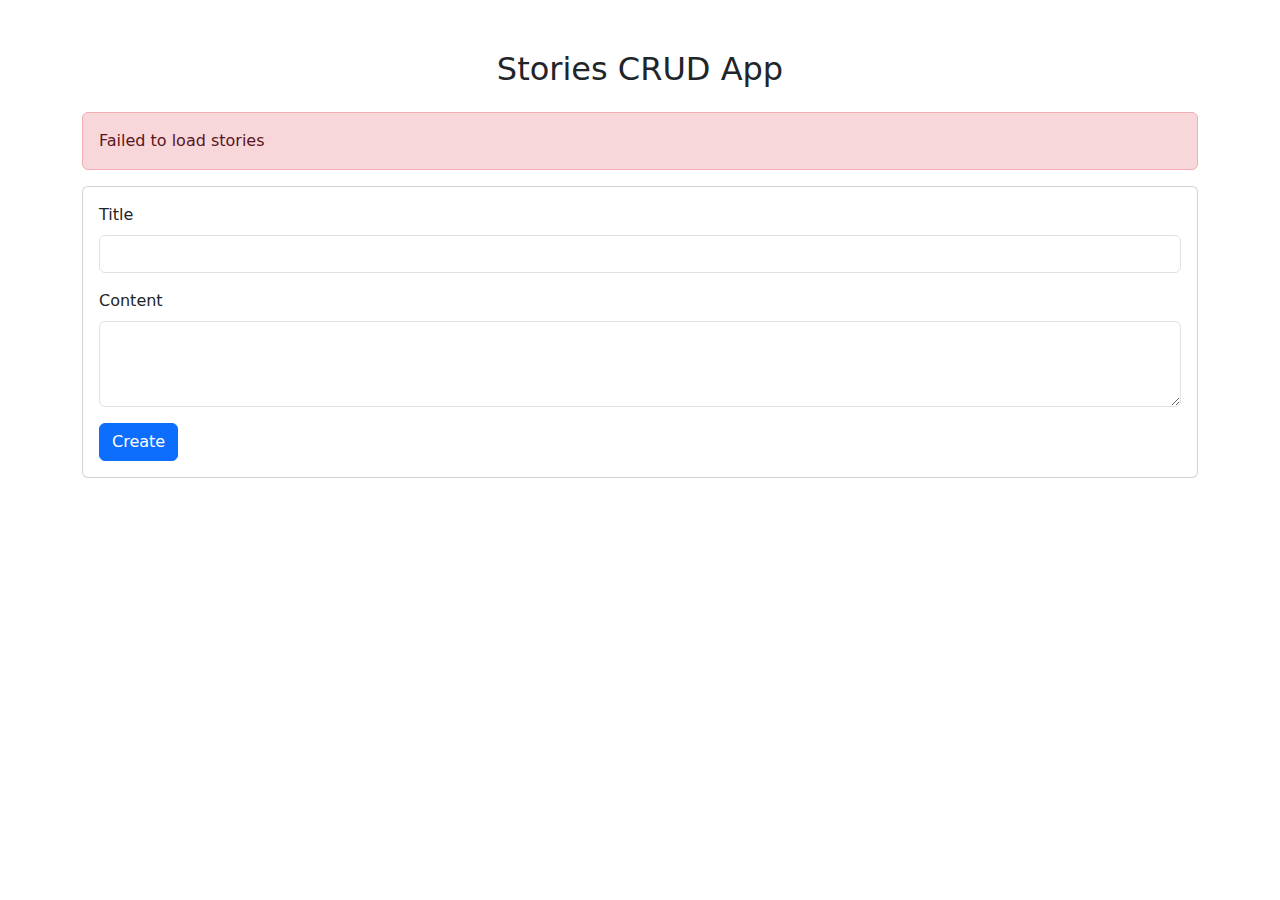
<file: jquery-CRUD/index.html>
<!DOCTYPE html>
<html lang="en">
<head>
  <meta charset="UTF-8">
  <meta name="viewport" content="width=device-width, initial-scale=1.0">
  <title>Stories CRUD App</title>
  <link href="https://cdn.jsdelivr.net/npm/bootstrap@5.3.3/dist/css/bootstrap.min.css" rel="stylesheet">
  <style>
    body { padding-top: 50px; }
    #loading { display: none; }
  </style>
</head>
<body>
<div class="container">
  <h2 class="mb-4 text-center">Stories CRUD App</h2>

  <!-- Alert -->
  <div id="alert" class="alert d-none"></div>

  <!-- Create/Edit Form -->
  <div class="card mb-4">
    <div class="card-body">
      <form id="createForm">
        <div class="mb-3">
          <label for="createTitle" class="form-label">Title</label>
          <input type="text" id="createTitle" class="form-control" required>
        </div>
        <div class="mb-3">
          <label for="createContent" class="form-label">Content</label>
          <textarea id="createContent" rows="3" class="form-control" required></textarea>
        </div>
        <button type="submit" id="createBtn" class="btn btn-primary">Create</button>
        <button id="clearBtn" class="btn btn-secondary" style="display:none;">Cancel</button>
      </form>
    </div>
  </div>

  <!-- Loading Spinner -->
  <div class="text-center mb-3" id="loading">
    <div class="spinner-border text-primary" role="status"></div>
  </div>

  <!-- Stories List -->
  <div id="storiesList"></div>
</div>

<script src="https://code.jquery.com/jquery-3.7.0.min.js"></script>
<script src="https://cdn.jsdelivr.net/npm/bootstrap@5.3.3/dist/js/bootstrap.bundle.min.js"></script>
<script src="app.js"></script>
</body>
</html>
</file>
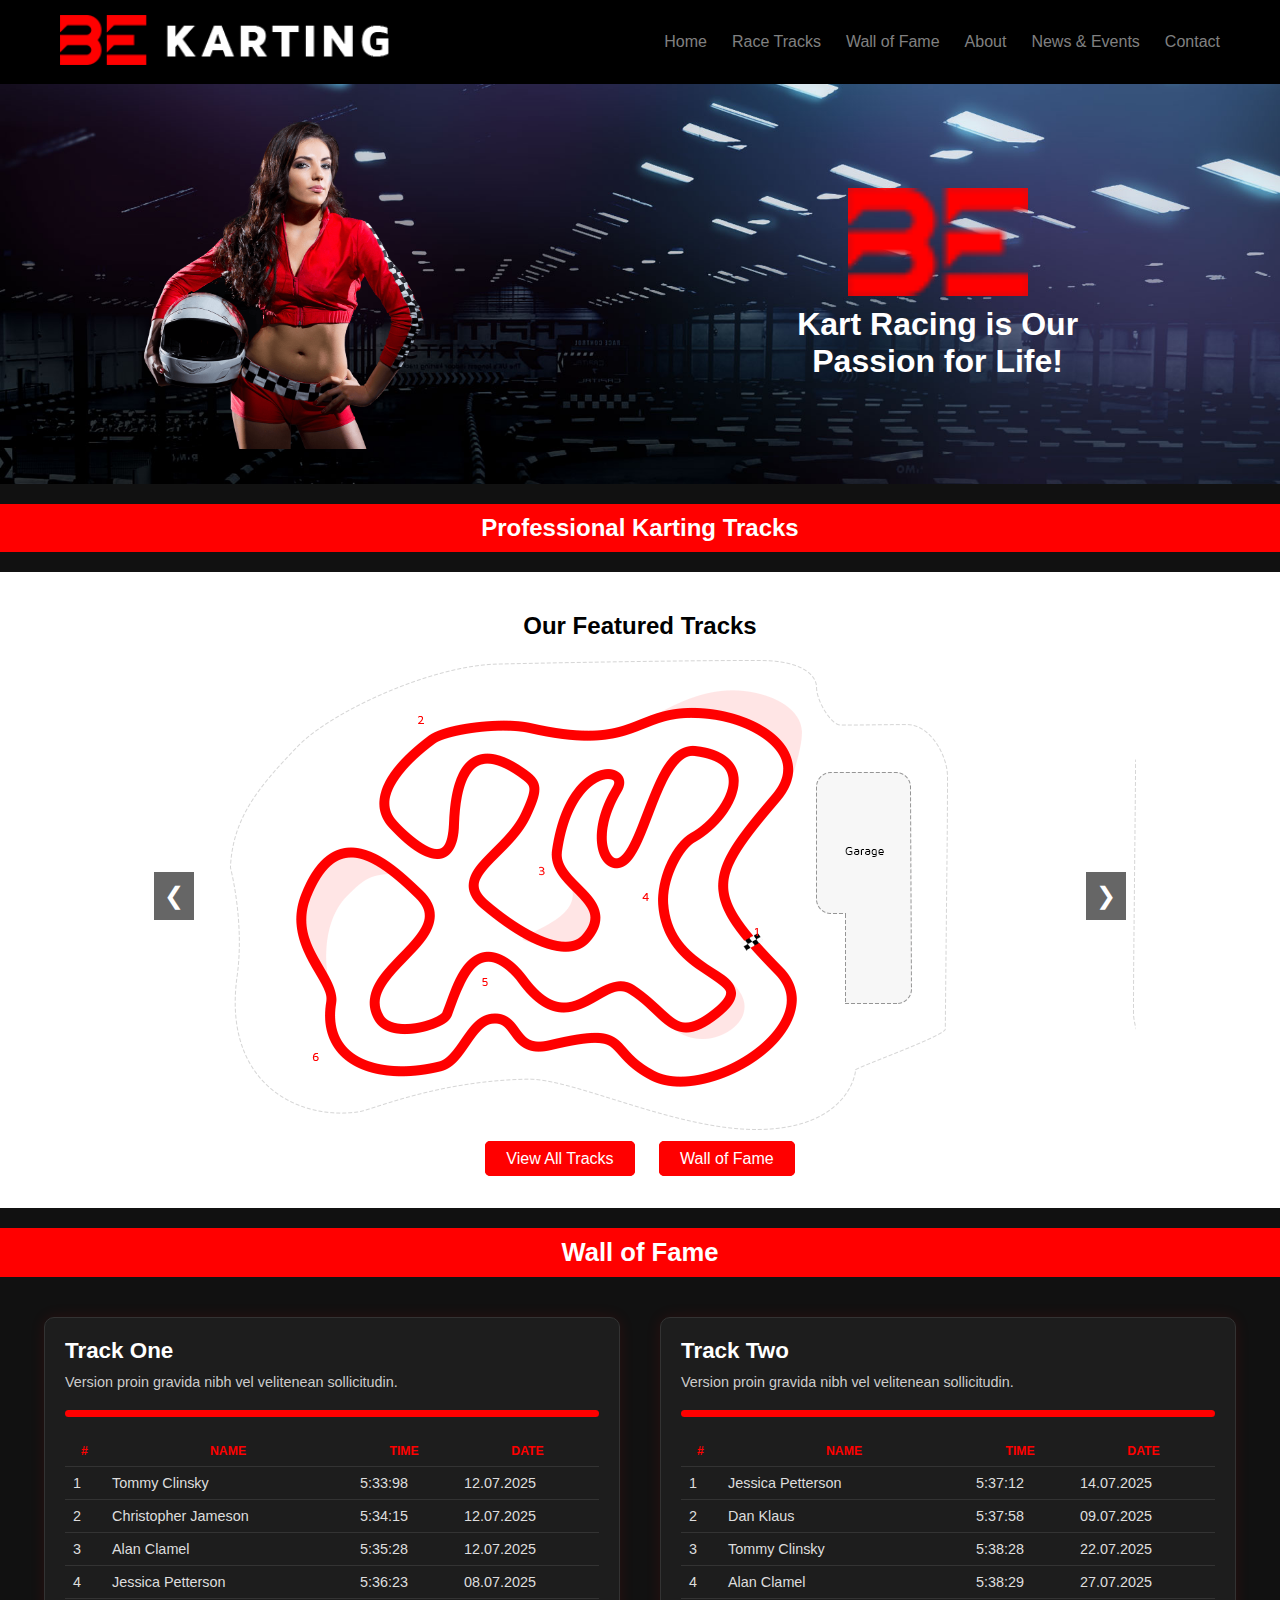
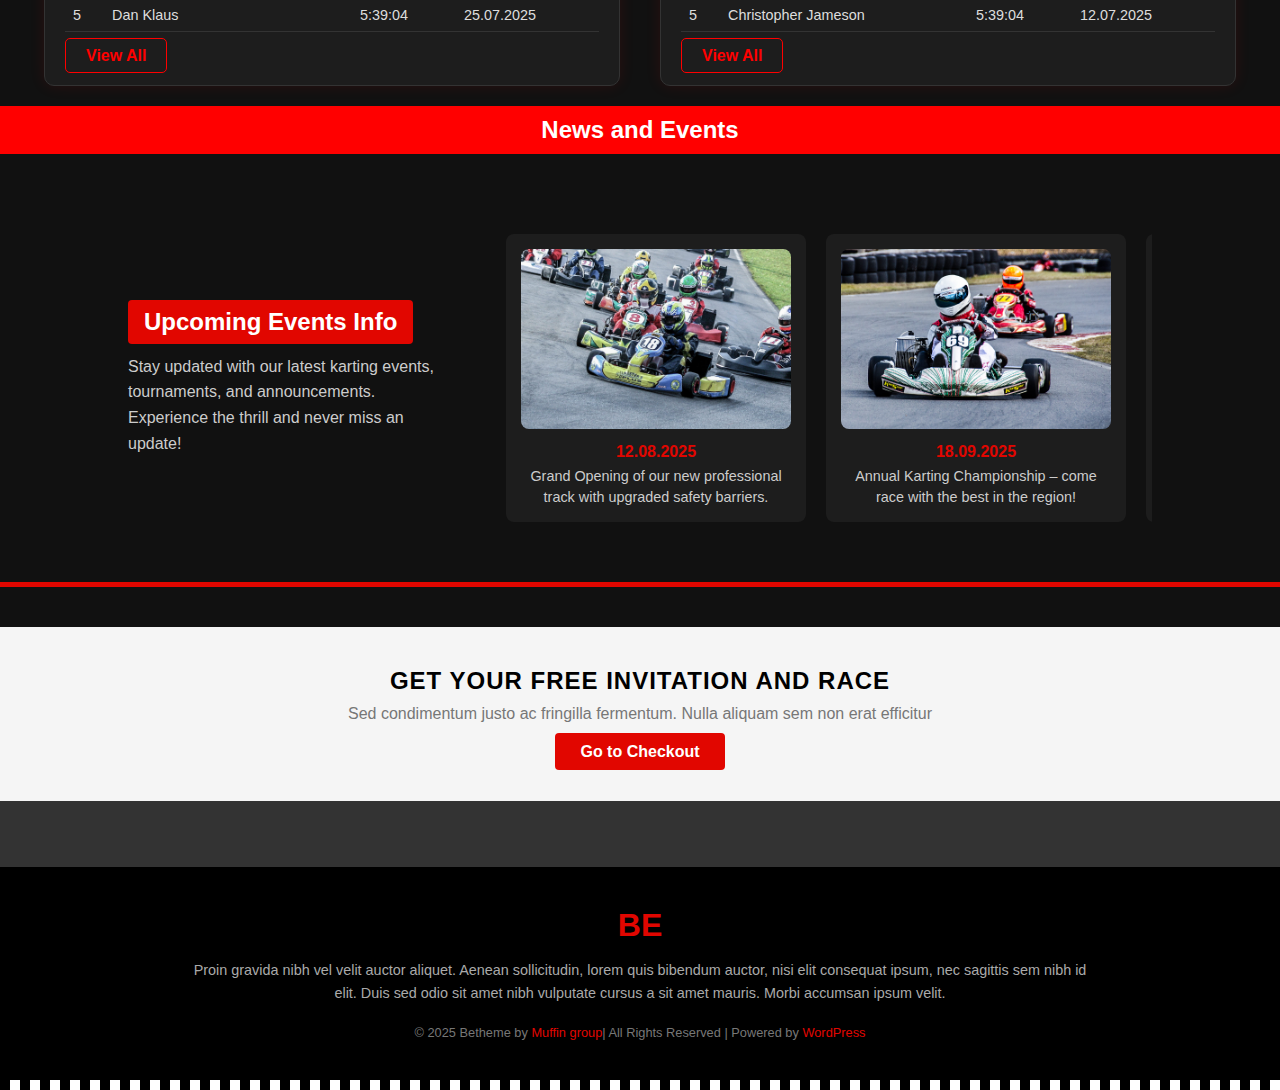
<file: Karting-bootstrap/index.html>
<!DOCTYPE html>
<html lang="en">
<head>
  <meta charset="UTF-8" />
  <meta name="viewport" content="width=device-width, initial-scale=1.0" />
  <title>Be Karting</title>
  <link rel="stylesheet" href="css/style.css" />
</head>
<body>

  <!-- HEADER -->
  <header>
    <div class="logo">
      <img src="images/retina-karting1.png" alt="Logo">
    </div>
    <nav>
      <ul>
        <li><a href="#" class="active">Home</a></li>
        <li><a href="#">Race Tracks</a></li>
        <li><a href="#">Wall of Fame</a></li>
        <li><a href="#">About</a></li>
        <li><a href="#">News & Events</a></li>
        <li><a href="#">Contact</a></li>
      </ul>
    </nav>
  </header>

  <!-- HERO SECTION -->
  <section class="hero-section">
    <div class="overlay-content">
      <img src="images/home_woman.png" alt="Woman driver" class="left-img">
      <div class="right-content">
        <img src="images/home_karting_logo.png" alt="Karting logo" class="right-logo">
        <h1>Kart Racing is Our Passion for Life!</h1>
        
      </div>
    </div>
  </section>

  <!-- TITLE -->
  <h2 class="section-title">Professional Karting Tracks</h2>

  <!-- SLIDER SECTION -->
  <section class="tracks">
    <h3>Our Featured Tracks</h3>

    <div class="slider">
      <div class="slides">
        <img src="images/track1.png" alt="Track 1">
        <img src="images/track2.png" alt="Track 2">
      </div>
      <button class="prev" onclick="moveSlide(-1)">&#10094;</button>
      <button class="next" onclick="moveSlide(1)">&#10095;</button>
    </div>

    <div class="slider-buttons">
      <a href="#" class="btn-secondary">View All Tracks</a>
      <a href="#" class="btn-secondary">Wall of Fame</a>
    </div>
  </section>

  <!-- WALL OF FAME SECTION -->
<section class="wall-of-fame">
  <h2 class="section-title red">Wall of Fame</h2>
  <div class="fame-container">
    
    <!-- LEFT BLOCK: Track One -->
    <div class="fame-block">
      <h3>Track One</h3>
      <p>Version proin gravida nibh vel velitenean sollicitudin.</p>
      <img src="images/home_karting_sep.png" alt="Track One Map" class="fame-img">

      <table>
        <thead>
          <tr>
            <th>#</th>
            <th>Name</th>
            <th>Time</th>
            <th>Date</th>
          </tr>
        </thead>
        <tbody>
          <tr><td>1</td><td>Tommy Clinsky</td><td>5:33:98</td><td>12.07.2025</td></tr>
          <tr><td>2</td><td>Christopher Jameson</td><td>5:34:15</td><td>12.07.2025</td></tr>
          <tr><td>3</td><td>Alan Clamel</td><td>5:35:28</td><td>12.07.2025</td></tr>
          <tr><td>4</td><td>Jessica Petterson</td><td>5:36:23</td><td>08.07.2025</td></tr>
          <tr><td>5</td><td>Dan Klaus</td><td>5:39:04</td><td>25.07.2025</td></tr>
        </tbody>
      </table>

      <a href="#" class="btn-view">View All</a>
    </div>

    <!-- RIGHT BLOCK: Track Two -->
    <div class="fame-block">
      <h3>Track Two</h3>
      <p>Version proin gravida nibh vel velitenean sollicitudin.</p>
      <img src="images/home_karting_sep.png" alt="Track Two Map" class="fame-img">

      <table>
        <thead>
          <tr>
            <th>#</th>
            <th>Name</th>
            <th>Time</th>
            <th>Date</th>
          </tr>
        </thead>
        <tbody>
          <tr><td>1</td><td>Jessica Petterson</td><td>5:37:12</td><td>14.07.2025</td></tr>
          <tr><td>2</td><td>Dan Klaus</td><td>5:37:58</td><td>09.07.2025</td></tr>
          <tr><td>3</td><td>Tommy Clinsky</td><td>5:38:28</td><td>22.07.2025</td></tr>
          <tr><td>4</td><td>Alan Clamel</td><td>5:38:29</td><td>27.07.2025</td></tr>
          <tr><td>5</td><td>Christopher Jameson</td><td>5:39:04</td><td>12.07.2025</td></tr>
        </tbody>
      </table>

      <a href="#" class="btn-view">View All</a>
    </div>

  </div>
</section>
<!-- NEWS AND EVENTS SECTION -->
 <h2 class="section-title red">News and Events</h2>
<section class="news-events">
    
  <div class="news-left">
    
    <h2>Upcoming Events Info</h2>
    <p>Stay updated with our latest karting events, tournaments, and announcements. Experience the thrill and never miss an update!</p>
  </div>

  <div class="news-carousel">
    <div class="carousel-container">
      <div class="carousel-slide">
        <div class="news-card">
          <img src="images/home_karting_blog1.jpg" alt="Event 1">
          <p class="news-date">12.08.2025</p>
          <p class="news-text">Grand Opening of our new professional track with upgraded safety barriers.</p>
        </div>
        <div class="news-card">
          <img src="images/home_karting_blog2.jpg" alt="Event 2">
          <p class="news-date">18.09.2025</p>
          <p class="news-text">Annual Karting Championship – come race with the best in the region!</p>
        </div>
        <div class="news-card">
          <img src="images/home_karting_blog3.jpg" alt="Event 3">
          <p class="news-date">22.10.2025</p>
          <p class="news-text">Family Fun Day — enjoy free practice laps and exciting activities.</p>
        </div>
      </div>
    </div>

    <button class="news-prev">&#10094;</button>
    <button class="news-next">&#10095;</button>
  </div>
</section>
 <!-- FOOTER -->
  <footer>
    <div class="footer-invite">
      <h2>GET YOUR FREE INVITATION AND RACE</h2>
      
      <p>Sed condimentum justo ac fringilla fermentum. Nulla aliquam sem non erat efficitur</p>
      <a href="checkout.html" class="footer-btn">Go to Checkout</a>
    </div>

    <div class="footer-social">
      <a href="#"><i class="fa fa-facebook"></i></a>
      <a href="#"><i class="fa fa-google-plus"></i></a>
      <a href="#"><i class="fa fa-twitter"></i></a>
      <a href="#"><i class="fa fa-pinterest"></i></a>
      <a href="#"><i class="fa fa-linkedin"></i></a>
    </div>

    <div class="footer-bottom">
      <div class="footer-logo">BE</div>
      <p>
        Proin gravida nibh vel velit auctor aliquet. Aenean sollicitudin, lorem quis bibendum auctor, 
        nisi elit consequat ipsum, nec sagittis sem nibh id elit. Duis sed odio sit amet nibh vulputate 
        cursus a sit amet mauris. Morbi accumsan ipsum velit.
      </p>
      <div class="footer-copy">


        © 2025 Betheme by <a href="#">Muffin group</a>| All Rights Reserved | Powered by <a href="#">WordPress</a>
      </div>
    </div>
  </footer>

 
</body>
</html>
</file>
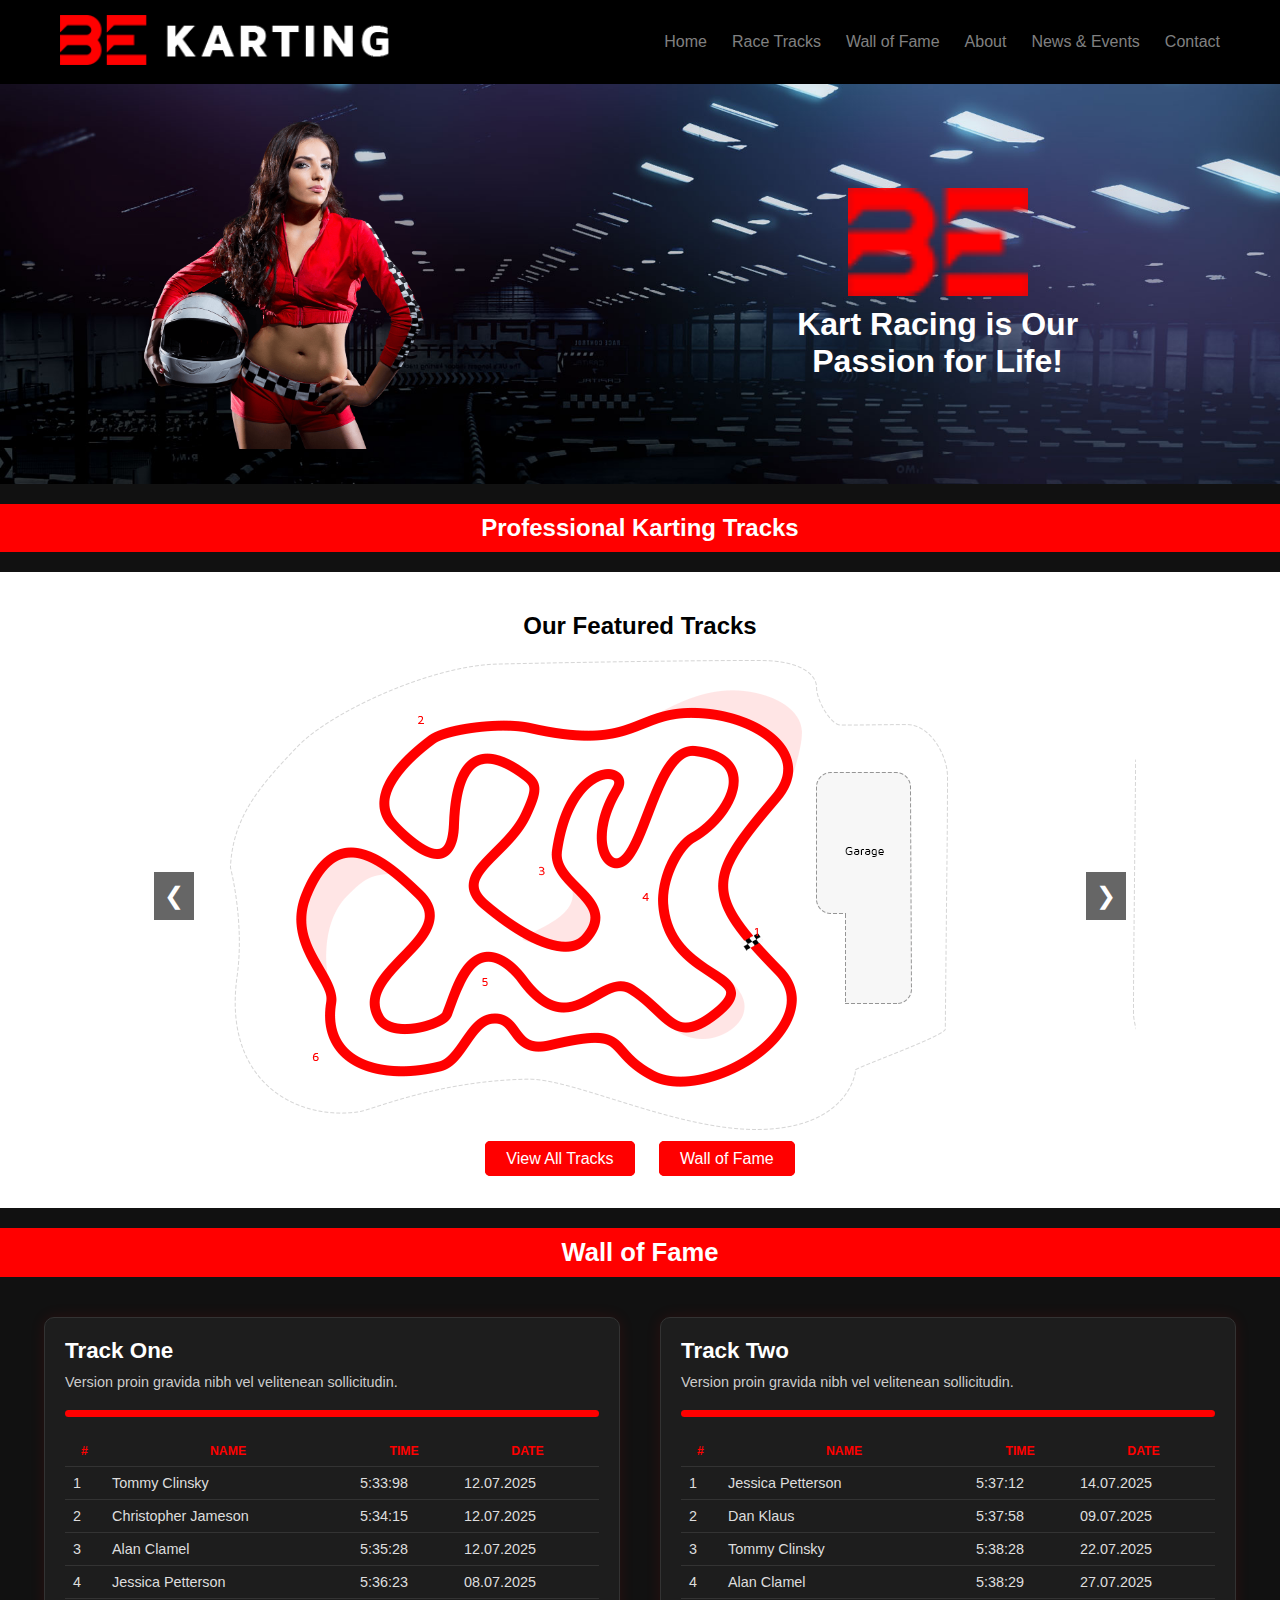
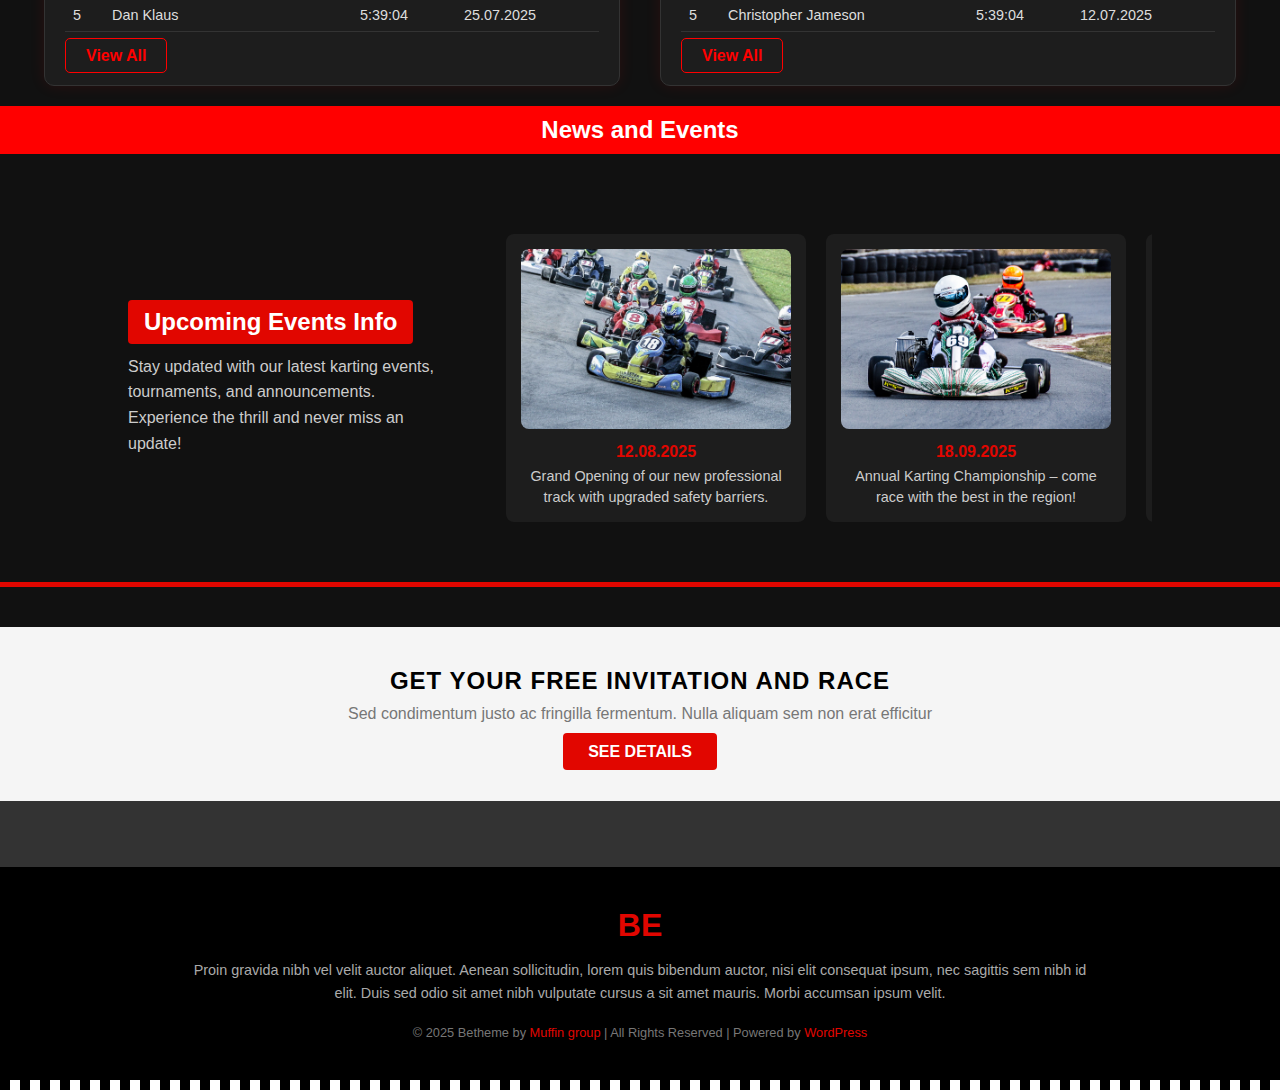
<file: Karting-Landing page/index.html>
<!DOCTYPE html>
<html lang="en">
<head>
  <meta charset="UTF-8" />
  <meta name="viewport" content="width=device-width, initial-scale=1.0" />
  <title>Be Karting</title>
  <link rel="stylesheet" href="css/style.css" />
</head>
<body>

  <!-- HEADER -->
  <header>
    <div class="logo">
      <img src="images/retina-karting1.png" alt="Logo">
    </div>
    <nav>
      <ul>
        <li><a href="#" class="active">Home</a></li>
        <li><a href="#">Race Tracks</a></li>
        <li><a href="#">Wall of Fame</a></li>
        <li><a href="#">About</a></li>
        <li><a href="#">News & Events</a></li>
        <li><a href="#">Contact</a></li>
      </ul>
    </nav>
  </header>

  <!-- HERO SECTION -->
  <section class="hero-section">
    <div class="overlay-content">
      <img src="images/home_woman.png" alt="Woman driver" class="left-img">
      <div class="right-content">
        <img src="images/home_karting_logo.png" alt="Karting logo" class="right-logo">
        <h1>Kart Racing is Our Passion for Life!</h1>
        
      </div>
    </div>
  </section>

  <!-- TITLE -->
  <h2 class="section-title">Professional Karting Tracks</h2>

  <!-- SLIDER SECTION -->
  <section class="tracks">
    <h3>Our Featured Tracks</h3>

    <div class="slider">
      <div class="slides">
        <img src="images/track1.png" alt="Track 1">
        <img src="images/track2.png" alt="Track 2">
      </div>
      <button class="prev" onclick="moveSlide(-1)">&#10094;</button>
      <button class="next" onclick="moveSlide(1)">&#10095;</button>
    </div>

    <div class="slider-buttons">
      <a href="#" class="btn-secondary">View All Tracks</a>
      <a href="#" class="btn-secondary">Wall of Fame</a>
    </div>
  </section>

  <!-- WALL OF FAME SECTION -->
<section class="wall-of-fame">
  <h2 class="section-title red">Wall of Fame</h2>
  <div class="fame-container">
    
    <!-- LEFT BLOCK: Track One -->
    <div class="fame-block">
      <h3>Track One</h3>
      <p>Version proin gravida nibh vel velitenean sollicitudin.</p>
      <img src="images/home_karting_sep.png" alt="Track One Map" class="fame-img">

      <table>
        <thead>
          <tr>
            <th>#</th>
            <th>Name</th>
            <th>Time</th>
            <th>Date</th>
          </tr>
        </thead>
        <tbody>
          <tr><td>1</td><td>Tommy Clinsky</td><td>5:33:98</td><td>12.07.2025</td></tr>
          <tr><td>2</td><td>Christopher Jameson</td><td>5:34:15</td><td>12.07.2025</td></tr>
          <tr><td>3</td><td>Alan Clamel</td><td>5:35:28</td><td>12.07.2025</td></tr>
          <tr><td>4</td><td>Jessica Petterson</td><td>5:36:23</td><td>08.07.2025</td></tr>
          <tr><td>5</td><td>Dan Klaus</td><td>5:39:04</td><td>25.07.2025</td></tr>
        </tbody>
      </table>

      <a href="#" class="btn-view">View All</a>
    </div>

    <!-- RIGHT BLOCK: Track Two -->
    <div class="fame-block">
      <h3>Track Two</h3>
      <p>Version proin gravida nibh vel velitenean sollicitudin.</p>
      <img src="images/home_karting_sep.png" alt="Track Two Map" class="fame-img">

      <table>
        <thead>
          <tr>
            <th>#</th>
            <th>Name</th>
            <th>Time</th>
            <th>Date</th>
          </tr>
        </thead>
        <tbody>
          <tr><td>1</td><td>Jessica Petterson</td><td>5:37:12</td><td>14.07.2025</td></tr>
          <tr><td>2</td><td>Dan Klaus</td><td>5:37:58</td><td>09.07.2025</td></tr>
          <tr><td>3</td><td>Tommy Clinsky</td><td>5:38:28</td><td>22.07.2025</td></tr>
          <tr><td>4</td><td>Alan Clamel</td><td>5:38:29</td><td>27.07.2025</td></tr>
          <tr><td>5</td><td>Christopher Jameson</td><td>5:39:04</td><td>12.07.2025</td></tr>
        </tbody>
      </table>

      <a href="#" class="btn-view">View All</a>
    </div>

  </div>
</section>
<!-- NEWS AND EVENTS SECTION -->
 <h2 class="section-title red">News and Events</h2>
<section class="news-events">
    
  <div class="news-left">
    
    <h2>Upcoming Events Info</h2>
    <p>Stay updated with our latest karting events, tournaments, and announcements. Experience the thrill and never miss an update!</p>
  </div>

  <div class="news-carousel">
    <div class="carousel-container">
      <div class="carousel-slide">
        <div class="news-card">
          <img src="images/home_karting_blog1.jpg" alt="Event 1">
          <p class="news-date">12.08.2025</p>
          <p class="news-text">Grand Opening of our new professional track with upgraded safety barriers.</p>
        </div>
        <div class="news-card">
          <img src="images/home_karting_blog2.jpg" alt="Event 2">
          <p class="news-date">18.09.2025</p>
          <p class="news-text">Annual Karting Championship – come race with the best in the region!</p>
        </div>
        <div class="news-card">
          <img src="images/home_karting_blog3.jpg" alt="Event 3">
          <p class="news-date">22.10.2025</p>
          <p class="news-text">Family Fun Day — enjoy free practice laps and exciting activities.</p>
        </div>
      </div>
    </div>

    <button class="news-prev">&#10094;</button>
    <button class="news-next">&#10095;</button>
  </div>
</section>
 <!-- FOOTER -->
  <footer>
    <div class="footer-invite">
      <h2>GET YOUR FREE INVITATION AND RACE</h2>
      <p>Sed condimentum justo ac fringilla fermentum. Nulla aliquam sem non erat efficitur</p>
      <a href="#" class="footer-btn">SEE DETAILS</a>
    </div>

    <div class="footer-social">
      <a href="#"><i class="fa fa-facebook"></i></a>
      <a href="#"><i class="fa fa-google-plus"></i></a>
      <a href="#"><i class="fa fa-twitter"></i></a>
      <a href="#"><i class="fa fa-pinterest"></i></a>
      <a href="#"><i class="fa fa-linkedin"></i></a>
    </div>

    <div class="footer-bottom">
      <div class="footer-logo">BE</div>
      <p>
        Proin gravida nibh vel velit auctor aliquet. Aenean sollicitudin, lorem quis bibendum auctor, 
        nisi elit consequat ipsum, nec sagittis sem nibh id elit. Duis sed odio sit amet nibh vulputate 
        cursus a sit amet mauris. Morbi accumsan ipsum velit.
      </p>
      <div class="footer-copy">
        © 2025 Betheme by <a href="#">Muffin group</a> | All Rights Reserved | Powered by <a href="#">WordPress</a>
      </div>
    </div>
  </footer>

 
</body>
</html>
</file>
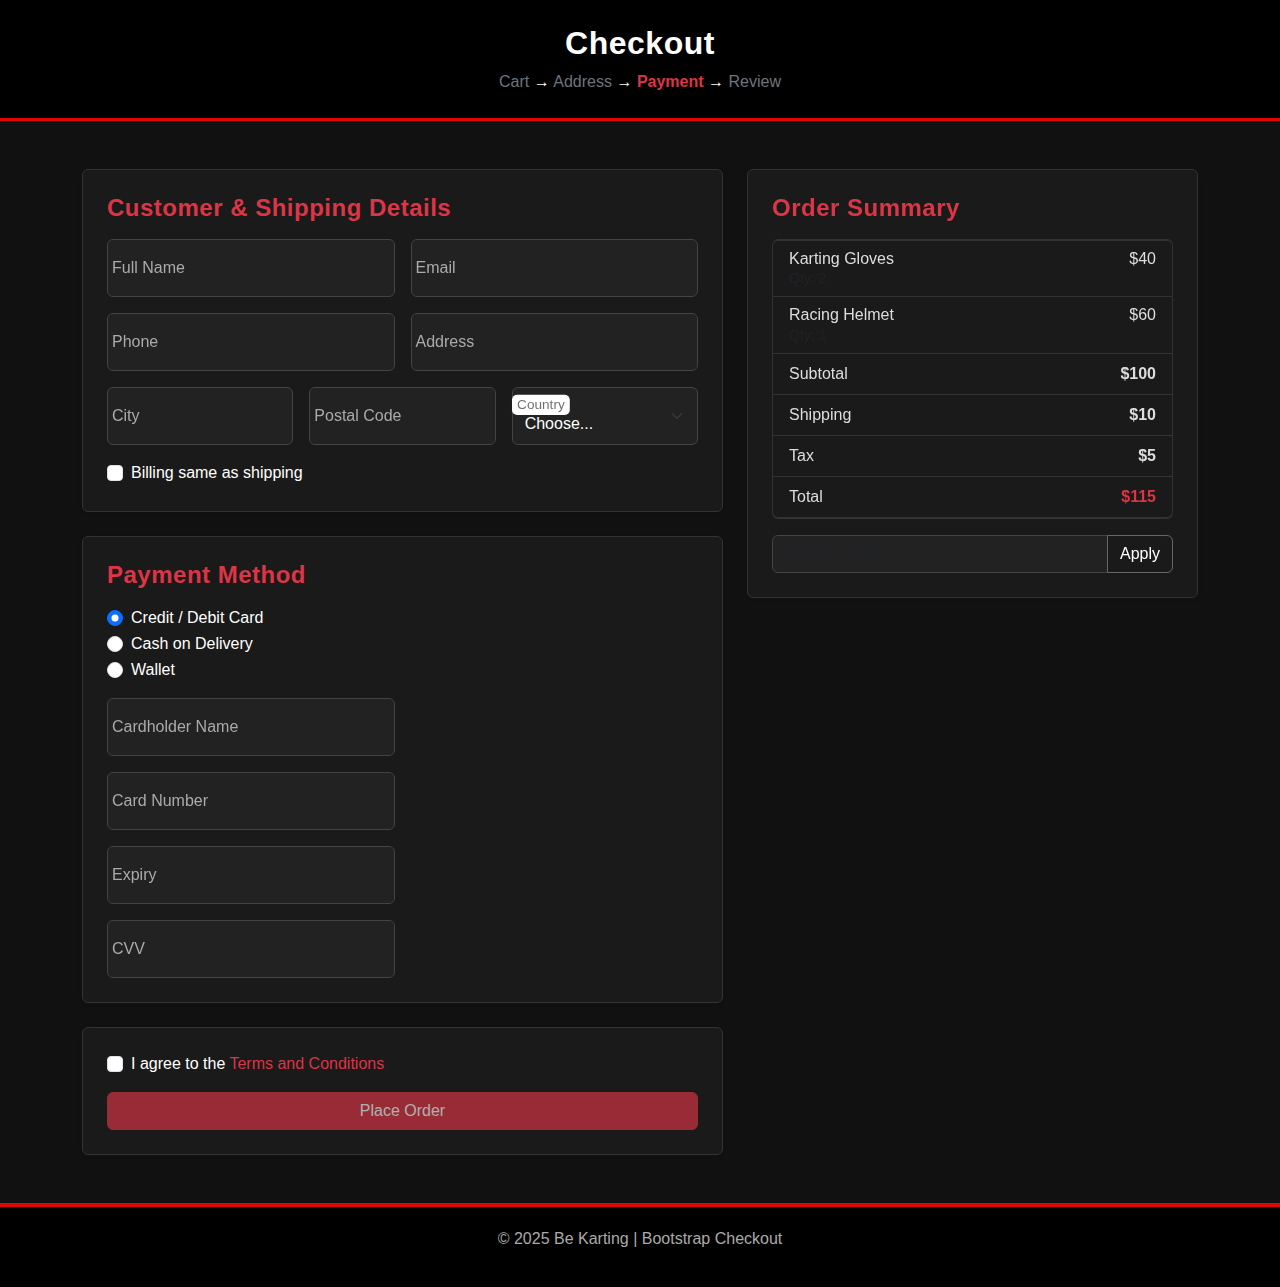
<file: Karting-bootstrap/checkout.html>
<!DOCTYPE html>
<html lang="en">
<head>
  <meta charset="UTF-8" />
  <meta name="viewport" content="width=device-width, initial-scale=1" />
  <title>Checkout | Be Karting</title>
  <link href="https://cdn.jsdelivr.net/npm/bootstrap@5.3.3/dist/css/bootstrap.min.css" rel="stylesheet">

  <style>
    body {
      background-color: #111;
      color: #fff;
      font-family: 'Poppins', sans-serif;
    }

    header {
      background-color: #000;
      border-bottom: 3px solid #e10600;
    }

    h2, h4 {
      font-weight: 700;
      letter-spacing: 0.5px;
    }

    .card {
      background-color: #1a1a1a;
      border: 1px solid #333;
      color: #fff;
    }

    .form-control, .form-select {
      background-color: #222;
      border: 1px solid #444;
      color: #fff;
    }

    .form-control:focus, .form-select:focus {
      border-color: #e10600;
      box-shadow: none;
    }

    .form-floating label {
      color: #aaa;
    }

    .list-group-item {
      background-color: #1a1a1a;
      border: 1px solid #333;
      color: #ddd;
    }

    .btn-danger {
      background-color: #e10600;
      border-color: #e10600;
    }

    .btn-danger:hover {
      background-color: darkred;
    }

    .btn-outline-secondary {
      color: #fff;
      border-color: #666;
    }

    .btn-outline-secondary:hover {
      background-color: #e10600;
      border-color: #e10600;
    }

    footer {
      background: #000;
      color: #aaa;
      text-align: center;
      padding: 20px;
      border-top: 4px solid #e10600;
    }

    @media (max-width: 576px) {
      header h2 {
        font-size: 1.3rem;
      }
    }
  </style>
</head>
<body>

  <!-- ===== HEADER / PROGRESS ===== -->
  <header class="py-4 text-center text-white">
    <div class="container">
      <h2>Checkout</h2>
      <div class="mt-2">
        <span class="text-secondary">Cart</span> →
        <span class="text-secondary">Address</span> →
        <span class="text-danger fw-bold" aria-current="step">Payment</span> →
        <span class="text-secondary">Review</span>
      </div>
    </div>
  </header>

  <!-- ===== MAIN CONTENT ===== -->
  <main class="container my-5">
    <div class="row g-4">

      <!-- LEFT COLUMN: CUSTOMER + PAYMENT -->
      <div class="col-12 col-md-7">
        <!-- Customer Info -->
        <div class="card p-4 shadow-sm mb-4">
          <h4 class="mb-3 text-danger">Customer & Shipping Details</h4>
          <form class="row g-3">
            <div class="col-md-6 form-floating">
              <input type="text" class="form-control" id="name" placeholder="Full Name" required>
              <label for="name">Full Name</label>
            </div>

            <div class="col-md-6 form-floating">
              <input type="email" class="form-control" id="email" placeholder="Email" required>
              <label for="email">Email</label>
            </div>

            <div class="col-md-6 form-floating">
              <input type="tel" class="form-control" id="phone" placeholder="Phone" required>
              <label for="phone">Phone</label>
            </div>

            <div class="col-md-6 form-floating">
              <input type="text" class="form-control" id="address" placeholder="Address" required>
              <label for="address">Address</label>
            </div>

            <div class="col-md-4 form-floating">
              <input type="text" class="form-control" id="city" placeholder="City" required>
              <label for="city">City</label>
            </div>

            <div class="col-md-4 form-floating">
              <input type="text" class="form-control" id="postal" placeholder="Postal Code" required>
              <label for="postal">Postal Code</label>
            </div>

            <div class="col-md-4 form-floating">
              <select class="form-select" id="country" required>
                <option selected disabled>Choose...</option>
                <option>Pakistan</option>
                <option>USA</option>
                <option>UK</option>
              </select>
              <label for="country">Country</label>
            </div>

            <div class="col-12">
              <div class="form-check">
                <input class="form-check-input" type="checkbox" id="billingCheck">
                <label class="form-check-label" for="billingCheck">
                  Billing same as shipping
                </label>
              </div>
            </div>
          </form>
        </div>

        <!-- Payment Section -->
        <div class="card p-4 shadow-sm mb-4">
          <h4 class="mb-3 text-danger">Payment Method</h4>

          <div class="form-check">
            <input class="form-check-input" type="radio" name="payment" id="card" checked>
            <label class="form-check-label" for="card">Credit / Debit Card</label>
          </div>
          <div class="form-check">
            <input class="form-check-input" type="radio" name="payment" id="cod">
            <label class="form-check-label" for="cod">Cash on Delivery</label>
          </div>
          <div class="form-check mb-3">
            <input class="form-check-input" type="radio" name="payment" id="wallet">
            <label class="form-check-label" for="wallet">Wallet</label>
          </div>

          <div id="cardDetails" class="row g-3">
            <div class="col-md-6 form-floating">
              <input type="text" class="form-control" id="cardName" placeholder="Name on Card" required>
              <label for="cardName">Cardholder Name</label>
            </div>
            <div class="col-md-6 form-floating">
              <input type="text" class="form-control" id="cardNumber" placeholder="1234 5678 9012 3456" required>
              <label for="cardNumber">Card Number</label>
            </div>
            <div class="col-md-6 form-floating">
              <input type="text" class="form-control" id="expiry" placeholder="MM/YY" required>
              <label for="expiry">Expiry</label>
            </div>
            <div class="col-md-6 form-floating">
              <input type="text" class="form-control" id="cvv" placeholder="CVV" required>
              <label for="cvv">CVV</label>
            </div>
          </div>
        </div>

        <!-- Review / Place Order -->
        <div class="card p-4 shadow-sm">
          <div class="form-check mb-3">
            <input class="form-check-input" type="checkbox" id="termsCheck">
            <label class="form-check-label" for="termsCheck">
              I agree to the <a href="#" class="text-danger text-decoration-none">Terms and Conditions</a>
            </label>
          </div>
          <button id="placeOrder" class="btn btn-danger w-100" disabled>Place Order</button>
        </div>
      </div>

      <!-- RIGHT COLUMN: ORDER SUMMARY -->
      <div class="col-12 col-md-5">
        <div class="card p-4 shadow-sm position-sticky top-0">
          <h4 class="mb-3 text-danger">Order Summary</h4>

          <ul class="list-group mb-3">
            <li class="list-group-item d-flex justify-content-between lh-sm">
              <div>
                <h6 class="my-0">Karting Gloves</h6>
                <small class="text-muted">Qty: 2</small>
              </div>
              <span>$40</span>
            </li>
            <li class="list-group-item d-flex justify-content-between lh-sm">
              <div>
                <h6 class="my-0">Racing Helmet</h6>
                <small class="text-muted">Qty: 1</small>
              </div>
              <span>$60</span>
            </li>
            <li class="list-group-item d-flex justify-content-between">
              <span>Subtotal</span>
              <strong>$100</strong>
            </li>
            <li class="list-group-item d-flex justify-content-between">
              <span>Shipping</span>
              <strong>$10</strong>
            </li>
            <li class="list-group-item d-flex justify-content-between">
              <span>Tax</span>
              <strong>$5</strong>
            </li>
            <li class="list-group-item d-flex justify-content-between">
              <span>Total</span>
              <strong class="text-danger">$115</strong>
            </li>
          </ul>

          <div class="input-group">
            <input type="text" class="form-control" placeholder="Coupon Code">
            <button class="btn btn-outline-secondary" type="button">Apply</button>
          </div>
        </div>
      </div>
    </div>
  </main>

  <!-- ===== FOOTER ===== -->
  <footer>
    <p>© 2025 Be Karting | Bootstrap Checkout</p>
  </footer>

  <!-- ===== BOOTSTRAP JS ===== -->
  <script src="https://cdn.jsdelivr.net/npm/bootstrap@5.3.3/dist/js/bootstrap.bundle.min.js"></script>

  <!-- ===== CUSTOM JS ===== -->
  <script>
    const terms = document.getElementById('termsCheck');
    const btn = document.getElementById('placeOrder');
    const cardRadio = document.getElementById('card');
    const codRadio = document.getElementById('cod');
    const walletRadio = document.getElementById('wallet');
    const cardDetails = document.getElementById('cardDetails');

    // Enable 'Place Order' button when terms checked
    terms.addEventListener('change', () => {
      btn.disabled = !terms.checked;
    });

    // Toggle card details visibility
    function toggleCardFields() {
      cardDetails.style.display = cardRadio.checked ? 'block' : 'none';
    }

    cardRadio.addEventListener('change', toggleCardFields);
    codRadio.addEventListener('change', toggleCardFields);
    walletRadio.addEventListener('change', toggleCardFields);

    // Initial check
    toggleCardFields();
  </script>
</body>
</html>
</file>
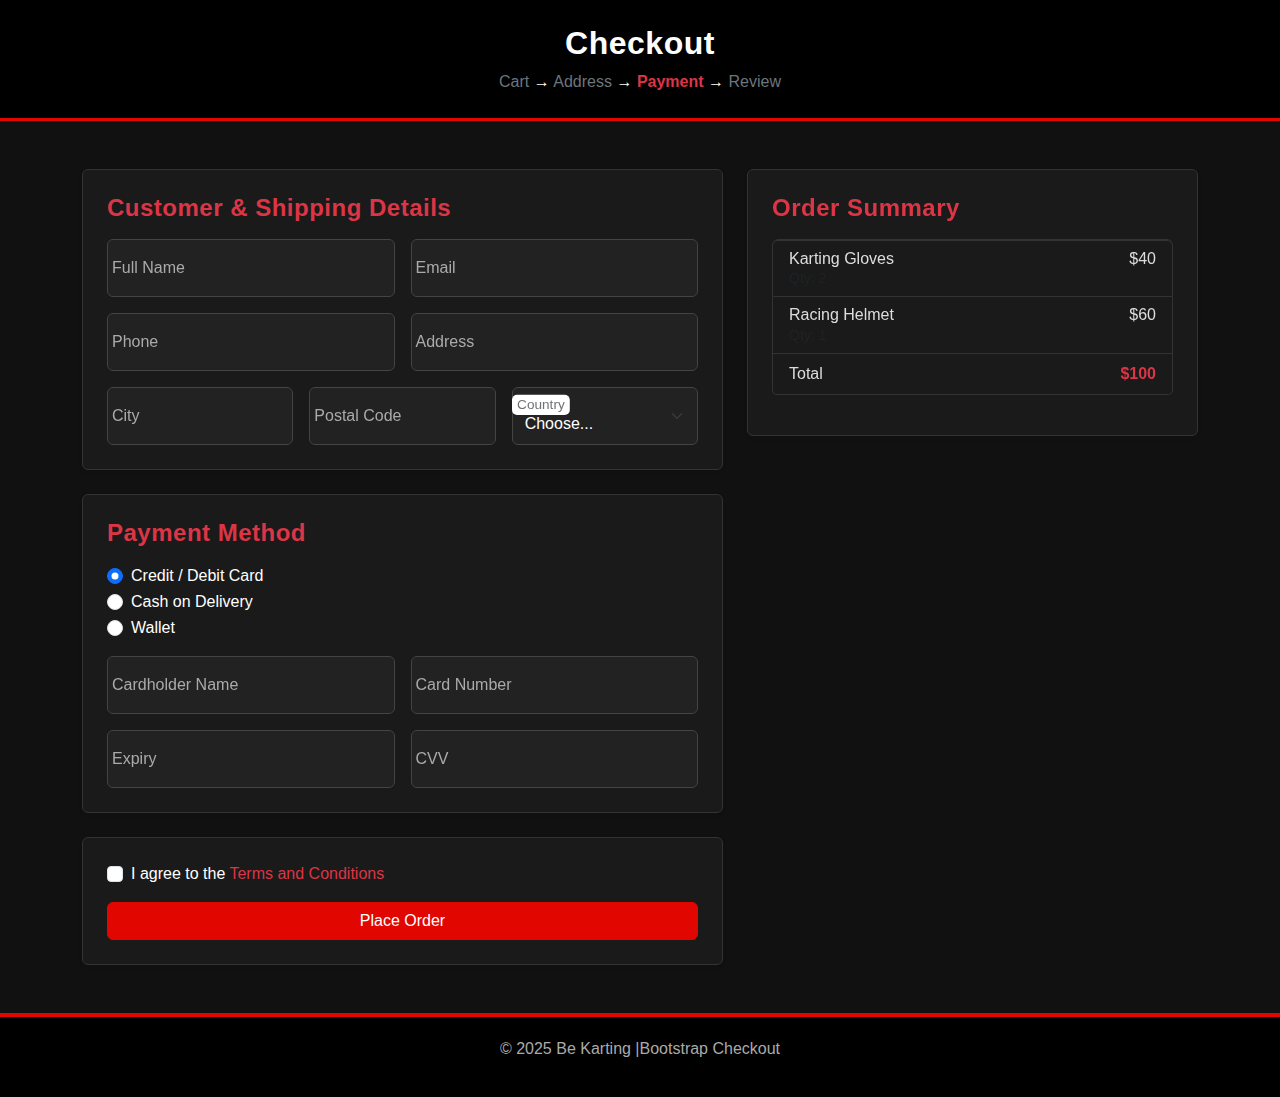
<file: Karting-jquery/checkout.html>
<!DOCTYPE html>
<html lang="en">
<head>
  <meta charset="UTF-8" />
  <meta name="viewport" content="width=device-width, initial-scale=1" />
  <title>Checkout | Be Karting</title>

  <!-- Bootstrap CSS -->
  <link href="https://cdn.jsdelivr.net/npm/bootstrap@5.3.3/dist/css/bootstrap.min.css" rel="stylesheet">

  <style>
    body { background-color: #111; color: #fff; font-family: 'Poppins', sans-serif; }
    header { background-color: #000; border-bottom: 3px solid #e10600; }
    h2, h4 { font-weight: 700; letter-spacing: 0.5px; }
    .card { background-color: #1a1a1a; border: 1px solid #333; color: #fff; }
    .form-control, .form-select { background-color: #222; border: 1px solid #444; color: #fff; }
    .form-control:focus, .form-select:focus { border-color: #e10600; box-shadow: none; }
    .form-floating label { color: #aaa; }
    .list-group-item { background-color: #1a1a1a; border: 1px solid #333; color: #ddd; }
    .btn-danger { background-color: #e10600; border-color: #e10600; }
    .btn-danger:hover { background-color: darkred; }
    .btn-outline-secondary { color: #fff; border-color: #666; }
    .btn-outline-secondary:hover { background-color: #e10600; border-color: #e10600; }
    footer { background: #000; color: #aaa; text-align: center; padding: 20px; border-top: 4px solid #e10600; }
  </style>
</head>
<body>

<header class="py-4 text-center text-white">
  <div class="container">
    <h2>Checkout</h2>
    <div class="mt-2">
      <span class="text-secondary">Cart</span> →
      <span class="text-secondary">Address</span> →
      <span class="text-danger fw-bold" aria-current="step">Payment</span> →
      <span class="text-secondary">Review</span>
    </div>
  </div>
</header>

<main class="container my-5">
  <div class="row g-4">

    <!-- LEFT COLUMN: CUSTOMER + PAYMENT -->
    <div class="col-12 col-md-7">
      <div class="card p-4 shadow-sm mb-4">
        <h4 class="mb-3 text-danger">Customer & Shipping Details</h4>
        <form id="checkoutForm" class="row g-3" novalidate>
          <div class="col-md-6 form-floating">
            <input type="text" class="form-control" id="name" placeholder="Full Name" required>
            <label for="name">Full Name</label>
            <div class="invalid-feedback"></div>
          </div>

          <div class="col-md-6 form-floating">
            <input type="email" class="form-control" id="email" placeholder="Email" required>
            <label for="email">Email</label>
            <div class="invalid-feedback"></div>
          </div>

          <div class="col-md-6 form-floating">
            <input type="tel" class="form-control" id="phone" placeholder="Phone" required>
            <label for="phone">Phone</label>
            <div class="invalid-feedback"></div>
          </div>

          <div class="col-md-6 form-floating">
            <input type="text" class="form-control" id="address" placeholder="Address" required>
            <label for="address">Address</label>
            <div class="invalid-feedback"></div>
          </div>

          <div class="col-md-4 form-floating">
            <input type="text" class="form-control" id="city" placeholder="City" required>
            <label for="city">City</label>
            <div class="invalid-feedback"></div>
          </div>

          <div class="col-md-4 form-floating">
            <input type="text" class="form-control" id="postal" placeholder="Postal Code" required>
            <label for="postal">Postal Code</label>
            <div class="invalid-feedback"></div>
          </div>

          <div class="col-md-4 form-floating">
            <select class="form-select" id="country" required>
              <option value="">Choose...</option>
              <option>Pakistan</option>
              <option>USA</option>
              <option>UK</option>
            </select>
            <label for="country">Country</label>
            <div class="invalid-feedback"></div>
          </div>
        </form>
      </div>

      <!-- Payment Section -->
      <div class="card p-4 shadow-sm mb-4">
        <h4 class="mb-3 text-danger">Payment Method</h4>
        <div class="form-check">
          <input class="form-check-input" type="radio" name="payment" id="card" value="card" checked>
          <label class="form-check-label" for="card">Credit / Debit Card</label>
        </div>
        <div class="form-check">
          <input class="form-check-input" type="radio" name="payment" id="cod" value="cod">
          <label class="form-check-label" for="cod">Cash on Delivery</label>
        </div>
        <div class="form-check mb-3">
          <input class="form-check-input" type="radio" name="payment" id="wallet" value="wallet">
          <label class="form-check-label" for="wallet">Wallet</label>
        </div>

        <div id="cardDetails" class="row g-3">
          <div class="col-md-6 form-floating">
            <input type="text" class="form-control" id="cardName" placeholder="Name on Card">
            <label for="cardName">Cardholder Name</label>
            <div class="invalid-feedback"></div>
          </div>
          <div class="col-md-6 form-floating">
            <input type="text" class="form-control" id="cardNumber" placeholder="1234 5678 9012 3456">
            <label for="cardNumber">Card Number</label>
            <div class="invalid-feedback"></div>
          </div>
          <div class="col-md-6 form-floating">
            <input type="text" class="form-control" id="expiry" placeholder="MM/YY">
            <label for="expiry">Expiry</label>
            <div class="invalid-feedback"></div>
          </div>
          <div class="col-md-6 form-floating">
            <input type="text" class="form-control" id="cvv" placeholder="CVV">
            <label for="cvv">CVV</label>
            <div class="invalid-feedback"></div>
          </div>
        </div>
      </div>

      <div class="card p-4 shadow-sm">
        <div class="form-check mb-3">
          <input class="form-check-input" type="checkbox" id="termsCheck">
          <label class="form-check-label" for="termsCheck">
            I agree to the <a href="#" class="text-danger text-decoration-none">Terms and Conditions</a>
          </label>
        </div>
        <button id="placeOrder" class="btn btn-danger w-100">Place Order</button>
      </div>
    </div>

    <!-- RIGHT COLUMN: ORDER SUMMARY -->
    <div class="col-12 col-md-5">
      <div class="card p-4 shadow-sm position-sticky top-0">
        <h4 class="mb-3 text-danger">Order Summary</h4>
        <ul class="list-group mb-3">
          <li class="list-group-item d-flex justify-content-between lh-sm">
            <div>
              <h6 class="my-0">Karting Gloves</h6>
              <small class="text-muted">Qty: 2</small>
            </div>
            <span>$40</span>
          </li>
          <li class="list-group-item d-flex justify-content-between lh-sm">
            <div>
              <h6 class="my-0">Racing Helmet</h6>
              <small class="text-muted">Qty: 1</small>
            </div>
            <span>$60</span>
          </li>
          <li class="list-group-item d-flex justify-content-between">
            <span>Total</span>
            <strong class="text-danger">$100</strong>
          </li>
        </ul>
      </div>
    </div>
  </div>
</main>

<footer>
  <p>© 2025 Be Karting |Bootstrap Checkout</p>
</footer>

<!-- Scripts -->
<script src="https://code.jquery.com/jquery-3.7.0.min.js"></script>
<script src="https://cdn.jsdelivr.net/npm/bootstrap@5.3.3/dist/js/bootstrap.bundle.min.js"></script>
<script src="checkout.js"></script>

</body>
</html>
</file>
<file: Karting-bootstrap/css/style.css>
/* RESET + BASE */
* { margin: 0; padding: 0; box-sizing: border-box; }

body {
  font-family: 'Poppins', sans-serif;
  background: #111;
  color: #fff;
}

/* HEADER */
header {
  display: flex;
  justify-content: space-between;
  align-items: center;
  padding: 15px 60px;
  background: #000;
}

.logo img {
  height: 50px;
}

nav ul {
  display: flex;
  list-style: none;
  gap: 25px;
}

nav ul li a {
  color: grey;
  text-decoration: none;
  transition: 0.3s;
}

nav ul li a:hover {
  color: white;
}

/* HERO SECTION */
.hero-section {
  position: relative;
  width: 100%;
  height: 400px;
  background: url("../images/home_karting_bg.jpg") center/cover no-repeat;
  display: flex;
  align-items: center;
  justify-content: center;
  padding: 20px;
}

.overlay-content {
  display: flex;
  align-items: center;
  justify-content: space-between;
  width: 80%;
  max-width: 1200px;
  color: white;
}

.left-img {
  width: 280px;
  height: auto;
  border-radius: 10px;
  object-fit: cover;
}

.right-content {
  display: flex;
  flex-direction: column;
  align-items: center;
  max-width: 40%;
  text-align: center;
}

.right-logo {
  width: 180px;
  margin-bottom: 10px;
}

.right-content p {
  font-size: 1.3em;
  font-weight: bold;
}

/* SECTION TITLE */
.section-title {
  background: red;
  color: white;
  text-align: center;
  padding: 10px 0;
  margin: 20px 0;
}

/* TRACK SLIDER SECTION */
.tracks {
  text-align: center;
  padding: 40px 20px;
  background: #fff;
  color: #000;
}

.tracks h3 {
  font-size: 1.5em;
  margin-bottom: 20px;
}

.slider {
  position: relative;
  width: 80%;
  margin: 20px auto;
  overflow: hidden;
  border-radius: 10px;
}

.slides {
  display: flex;
  transition: transform 0.5s ease-in-out;
}

.slides img {
  width: 100%;
  border-radius: 10px;
}

.prev, .next {
  position: absolute;
  top: 45%;
  background: rgba(0, 0, 0, 0.6);
  color: white;
  border: none;
  padding: 10px;
  cursor: pointer;
  font-size: 1.5em;
  transition: 0.3s;
}

.prev:hover, .next:hover {
  background: red;
}

.prev { left: 10px; }
.next { right: 10px; }

.slider-buttons {
  margin-top: 20px;
}

.btn-secondary {
  background: red;
  border: 1px solid red;
  color: white;
  padding: 8px 20px;
  margin: 0 10px;
  text-decoration: none;
  border-radius: 5px;
  transition: 0.3s;
}

.btn-secondary:hover {
  background: darkred;
}
WALL OF FAME SECTION 
.wall-of-fame {
  background: #000;
  color: #fff;
  padding: 50px 20px;
  text-align: center;
}

.wall-of-fame .section-title {
  background: red;
  color: white;
  padding: 10px 0;
  font-size: 1.6em;
  margin-bottom: 40px;
}

.fame-container {
  display: flex;
  justify-content: center;
  flex-wrap: wrap;
  gap: 40px;
}

.fame-block {
  background: rgba(255, 255, 255, 0.05);
  border: 1px solid #333;
  padding: 20px;
  width: 45%;
  min-width: 300px;
  border-radius: 10px;
  box-shadow: 0 0 15px rgba(255, 0, 0, 0.1);
}

.fame-block h3 {
  color: #fff;
  margin-bottom: 10px;
  font-size: 1.4em;
}

.fame-block p {
  font-size: 0.9em;
  color: #ccc;
  margin-bottom: 20px;
}

.fame-img {
  width: 100%;
  max-height: 200px;
  object-fit: cover;
  border-radius: 10px;
  margin-bottom: 15px;
}

.fame-block table {
  width: 100%;
  border-collapse: collapse;
  margin-bottom: 15px;
  font-size: 0.9em;
}

.fame-block th, .fame-block td {
  padding: 8px;
  border-bottom: 1px solid #333;
}

.fame-block th {
  color: red;
  text-transform: uppercase;
  font-size: 0.85em;
}

.fame-block td {
  color: #ddd;
}

.fame-block tr:hover {
  background: rgba(255, 0, 0, 0.1);
}

.btn-view {
  background: transparent;
  border: 1px solid red;
  color: red;
  padding: 8px 20px;
  border-radius: 5px;
  text-decoration: none;
  transition: 0.3s;
  font-weight: bold;
}

.btn-view:hover {
  background: red;
  color: white;
}

/* Responsive layout */
@media (max-width: 900px) {
  .fame-container {
    flex-direction: column;
    align-items: center;
  }

  .fame-block {
    width: 80%;
  }
}
/* NEWS AND EVENTS SECTION */
.news-events {
  display: flex;
  justify-content: space-between;
  align-items: center;
  padding: 60px 10%;
  background-color: #111;
  color: white;
}

.news-left {
  flex: 1;
  padding-right: 40px;
}

.news-left h2 {
  background-color: #e10600;
  display: inline-block;
  padding: 8px 16px;
  border-radius: 4px;
  margin-bottom: 10px;
}

.news-left p {
  color: #ccc;
  max-width: 350px;
  line-height: 1.6;
}

/* Carousel Container */
.news-carousel {
  flex: 2;
  position: relative;
  overflow: hidden;
}

.carousel-container {
  width: 100%;
  overflow: hidden;
}

.carousel-slide {
  display: flex;
  transition: transform 0.5s ease-in-out;
}

.news-card {
  min-width: 300px;
  background-color: rgba(255, 255, 255, 0.05);
  margin: 0 10px;
  border-radius: 8px;
  text-align: center;
  padding: 15px;
}

.news-card img {
  width: 100%;
  height: 180px;
  object-fit: cover;
  border-radius: 8px;
}

.news-date {
  color: #e10600;
  font-weight: bold;
  margin-top: 10px;
}

.news-text {
  color: #ccc;
  font-size: 0.9rem;
  margin-top: 5px;
  line-height: 1.4;
}

/* Arrows */
.news-prev,
.news-next {
  position: absolute;
  top: 50%;
  transform: translateY(-50%);
  background: rgba(255, 255, 255, 0.2);
  color: white;
  border: none;
  font-size: 24px;
  padding: 8px 14px;
  cursor: pointer;
  display: none;
  transition: background 0.3s;
  border-radius: 50%;
}

.news-prev:hover,
.news-next:hover {
  background: rgba(225, 6, 0, 0.8);
}

.news-prev {
  left: 10px;
}

.news-next {
  right: 10px;
}

.news-carousel:hover .news-prev,
.news-carousel:hover .news-next {
  display: block;
}
/* FOOTER SECTION */
footer {
  background-color: #111;
  color: #fff;
  text-align: center;
  padding-top: 40px;
  border-top: 5px solid #e10600;
}


/* Invite Section */
.footer-invite {
  background: #f5f5f5;
  color: #000;
  padding: 40px 20px;
}

.footer-invite h2 {
  font-weight: 700;
  letter-spacing: 1px;
}

.footer-invite p {
  margin: 10px 0 20px;
  color: #777;
}

.footer-btn {
  background: #e10600;
  color: #fff;
  padding: 10px 25px;
  text-decoration: none;
  border-radius: 4px;
  font-weight: bold;
  transition: 0.3s;
}

.footer-btn:hover {
  background: darkred;
}

/* Social Icons */
.footer-social {
  background: #333;
  padding: 20px 0;
}

.footer-social a {
  color: #bbb;
  background-color: #000;
  font-size: 1.4em;
  margin: 0 10px;
  transition: 0.3s;
}

.footer-social a:hover {
  color: #e10600;
  transition: color 0.3;
  
}

/* Footer Bottom Section */
.footer-bottom {
  background: #000;
  padding: 40px 15%;
}

.footer-logo {
  font-size: 2em;
  font-weight: 900;
  color: #e10600;
  margin-bottom: 15px;
}

.footer-bottom p {
  color: #aaa;
  font-size: 0.9em;
  line-height: 1.6;
  margin-bottom: 20px;
}

.footer-copy {
  font-size: 0.8em;
  color: #777;
}

.footer-copy a {
  color: #e10600;
  text-decoration: none;
}

.footer-copy a:hover {
  text-decoration: underline;
}

/* Checkerboard bottom border */
footer::after {
  content: "";
  display: block;
  height: 10px;
  background-image: linear-gradient(90deg, #000 25%, #fff 25%, #fff 50%, #000 50%, #000 75%, #fff 75%, #fff 100%);
  background-size: 40px 10px;
}


/* RESPONSIVE FIX */
@media (max-width: 768px) {
  .overlay-content {
    flex-direction: column;
    text-align: center;
  }
  .left-img {
    width: 200px;
    margin-bottom: 20px;
  }
  .right-content {
    max-width: 80%;
  }
}
</file>
<file: Karting-Landing page/css/style.css>
/* RESET + BASE */
* { margin: 0; padding: 0; box-sizing: border-box; }

body {
  font-family: 'Poppins', sans-serif;
  background: #111;
  color: #fff;
}

/* HEADER */
header {
  display: flex;
  justify-content: space-between;
  align-items: center;
  padding: 15px 60px;
  background: #000;
}

.logo img {
  height: 50px;
}

nav ul {
  display: flex;
  list-style: none;
  gap: 25px;
}

nav ul li a {
  color: grey;
  text-decoration: none;
  transition: 0.3s;
}

nav ul li a:hover {
  color: white;
}

/* HERO SECTION */
.hero-section {
  position: relative;
  width: 100%;
  height: 400px;
  background: url("../images/home_karting_bg.jpg") center/cover no-repeat;
  display: flex;
  align-items: center;
  justify-content: center;
  padding: 20px;
}

.overlay-content {
  display: flex;
  align-items: center;
  justify-content: space-between;
  width: 80%;
  max-width: 1200px;
  color: white;
}

.left-img {
  width: 280px;
  height: auto;
  border-radius: 10px;
  object-fit: cover;
}

.right-content {
  display: flex;
  flex-direction: column;
  align-items: center;
  max-width: 40%;
  text-align: center;
}

.right-logo {
  width: 180px;
  margin-bottom: 10px;
}

.right-content p {
  font-size: 1.3em;
  font-weight: bold;
}

/* SECTION TITLE */
.section-title {
  background: red;
  color: white;
  text-align: center;
  padding: 10px 0;
  margin: 20px 0;
}

/* TRACK SLIDER SECTION */
.tracks {
  text-align: center;
  padding: 40px 20px;
  background: #fff;
  color: #000;
}

.tracks h3 {
  font-size: 1.5em;
  margin-bottom: 20px;
}

.slider {
  position: relative;
  width: 80%;
  margin: 20px auto;
  overflow: hidden;
  border-radius: 10px;
}

.slides {
  display: flex;
  transition: transform 0.5s ease-in-out;
}

.slides img {
  width: 100%;
  border-radius: 10px;
}

.prev, .next {
  position: absolute;
  top: 45%;
  background: rgba(0, 0, 0, 0.6);
  color: white;
  border: none;
  padding: 10px;
  cursor: pointer;
  font-size: 1.5em;
  transition: 0.3s;
}

.prev:hover, .next:hover {
  background: red;
}

.prev { left: 10px; }
.next { right: 10px; }

.slider-buttons {
  margin-top: 20px;
}

.btn-secondary {
  background: red;
  border: 1px solid red;
  color: white;
  padding: 8px 20px;
  margin: 0 10px;
  text-decoration: none;
  border-radius: 5px;
  transition: 0.3s;
}

.btn-secondary:hover {
  background: darkred;
}
WALL OF FAME SECTION 
.wall-of-fame {
  background: #000;
  color: #fff;
  padding: 50px 20px;
  text-align: center;
}

.wall-of-fame .section-title {
  background: red;
  color: white;
  padding: 10px 0;
  font-size: 1.6em;
  margin-bottom: 40px;
}

.fame-container {
  display: flex;
  justify-content: center;
  flex-wrap: wrap;
  gap: 40px;
}

.fame-block {
  background: rgba(255, 255, 255, 0.05);
  border: 1px solid #333;
  padding: 20px;
  width: 45%;
  min-width: 300px;
  border-radius: 10px;
  box-shadow: 0 0 15px rgba(255, 0, 0, 0.1);
}

.fame-block h3 {
  color: #fff;
  margin-bottom: 10px;
  font-size: 1.4em;
}

.fame-block p {
  font-size: 0.9em;
  color: #ccc;
  margin-bottom: 20px;
}

.fame-img {
  width: 100%;
  max-height: 200px;
  object-fit: cover;
  border-radius: 10px;
  margin-bottom: 15px;
}

.fame-block table {
  width: 100%;
  border-collapse: collapse;
  margin-bottom: 15px;
  font-size: 0.9em;
}

.fame-block th, .fame-block td {
  padding: 8px;
  border-bottom: 1px solid #333;
}

.fame-block th {
  color: red;
  text-transform: uppercase;
  font-size: 0.85em;
}

.fame-block td {
  color: #ddd;
}

.fame-block tr:hover {
  background: rgba(255, 0, 0, 0.1);
}

.btn-view {
  background: transparent;
  border: 1px solid red;
  color: red;
  padding: 8px 20px;
  border-radius: 5px;
  text-decoration: none;
  transition: 0.3s;
  font-weight: bold;
}

.btn-view:hover {
  background: red;
  color: white;
}

/* Responsive layout */
@media (max-width: 900px) {
  .fame-container {
    flex-direction: column;
    align-items: center;
  }

  .fame-block {
    width: 80%;
  }
}
/* NEWS AND EVENTS SECTION */
.news-events {
  display: flex;
  justify-content: space-between;
  align-items: center;
  padding: 60px 10%;
  background-color: #111;
  color: white;
}

.news-left {
  flex: 1;
  padding-right: 40px;
}

.news-left h2 {
  background-color: #e10600;
  display: inline-block;
  padding: 8px 16px;
  border-radius: 4px;
  margin-bottom: 10px;
}

.news-left p {
  color: #ccc;
  max-width: 350px;
  line-height: 1.6;
}

/* Carousel Container */
.news-carousel {
  flex: 2;
  position: relative;
  overflow: hidden;
}

.carousel-container {
  width: 100%;
  overflow: hidden;
}

.carousel-slide {
  display: flex;
  transition: transform 0.5s ease-in-out;
}

.news-card {
  min-width: 300px;
  background-color: rgba(255, 255, 255, 0.05);
  margin: 0 10px;
  border-radius: 8px;
  text-align: center;
  padding: 15px;
}

.news-card img {
  width: 100%;
  height: 180px;
  object-fit: cover;
  border-radius: 8px;
}

.news-date {
  color: #e10600;
  font-weight: bold;
  margin-top: 10px;
}

.news-text {
  color: #ccc;
  font-size: 0.9rem;
  margin-top: 5px;
  line-height: 1.4;
}

/* Arrows */
.news-prev,
.news-next {
  position: absolute;
  top: 50%;
  transform: translateY(-50%);
  background: rgba(255, 255, 255, 0.2);
  color: white;
  border: none;
  font-size: 24px;
  padding: 8px 14px;
  cursor: pointer;
  display: none;
  transition: background 0.3s;
  border-radius: 50%;
}

.news-prev:hover,
.news-next:hover {
  background: rgba(225, 6, 0, 0.8);
}

.news-prev {
  left: 10px;
}

.news-next {
  right: 10px;
}

.news-carousel:hover .news-prev,
.news-carousel:hover .news-next {
  display: block;
}
/* FOOTER SECTION */
footer {
  background-color: #111;
  color: #ccc;
  text-align: center;
  padding-top: 40px;
  border-top: 5px solid #e10600;
}

/* Invite Section */
.footer-invite {
  background: #f5f5f5;
  color: #000;
  padding: 40px 20px;
}

.footer-invite h2 {
  font-weight: 700;
  letter-spacing: 1px;
}

.footer-invite p {
  margin: 10px 0 20px;
  color: #777;
}

.footer-btn {
  background: #e10600;
  color: #fff;
  padding: 10px 25px;
  text-decoration: none;
  border-radius: 4px;
  font-weight: bold;
  transition: 0.3s;
}

.footer-btn:hover {
  background: darkred;
}

/* Social Icons */
.footer-social {
  background: #333;
  padding: 20px 0;
}

.footer-social a {
  color: #bbb;
  font-size: 1.4em;
  margin: 0 10px;
  transition: 0.3s;
}

.footer-social a:hover {
  color: #e10600;
}

/* Footer Bottom Section */
.footer-bottom {
  background: #000;
  padding: 40px 15%;
}

.footer-logo {
  font-size: 2em;
  font-weight: 900;
  color: #e10600;
  margin-bottom: 15px;
}

.footer-bottom p {
  color: #aaa;
  font-size: 0.9em;
  line-height: 1.6;
  margin-bottom: 20px;
}

.footer-copy {
  font-size: 0.8em;
  color: #777;
}

.footer-copy a {
  color: #e10600;
  text-decoration: none;
}

.footer-copy a:hover {
  text-decoration: underline;
}

/* Checkerboard bottom border */
footer::after {
  content: "";
  display: block;
  height: 10px;
  background-image: linear-gradient(90deg, #000 25%, #fff 25%, #fff 50%, #000 50%, #000 75%, #fff 75%, #fff 100%);
  background-size: 40px 10px;
}


/* RESPONSIVE FIX */
@media (max-width: 768px) {
  .overlay-content {
    flex-direction: column;
    text-align: center;
  }
  .left-img {
    width: 200px;
    margin-bottom: 20px;
  }
  .right-content {
    max-width: 80%;
  }
}
</file>
